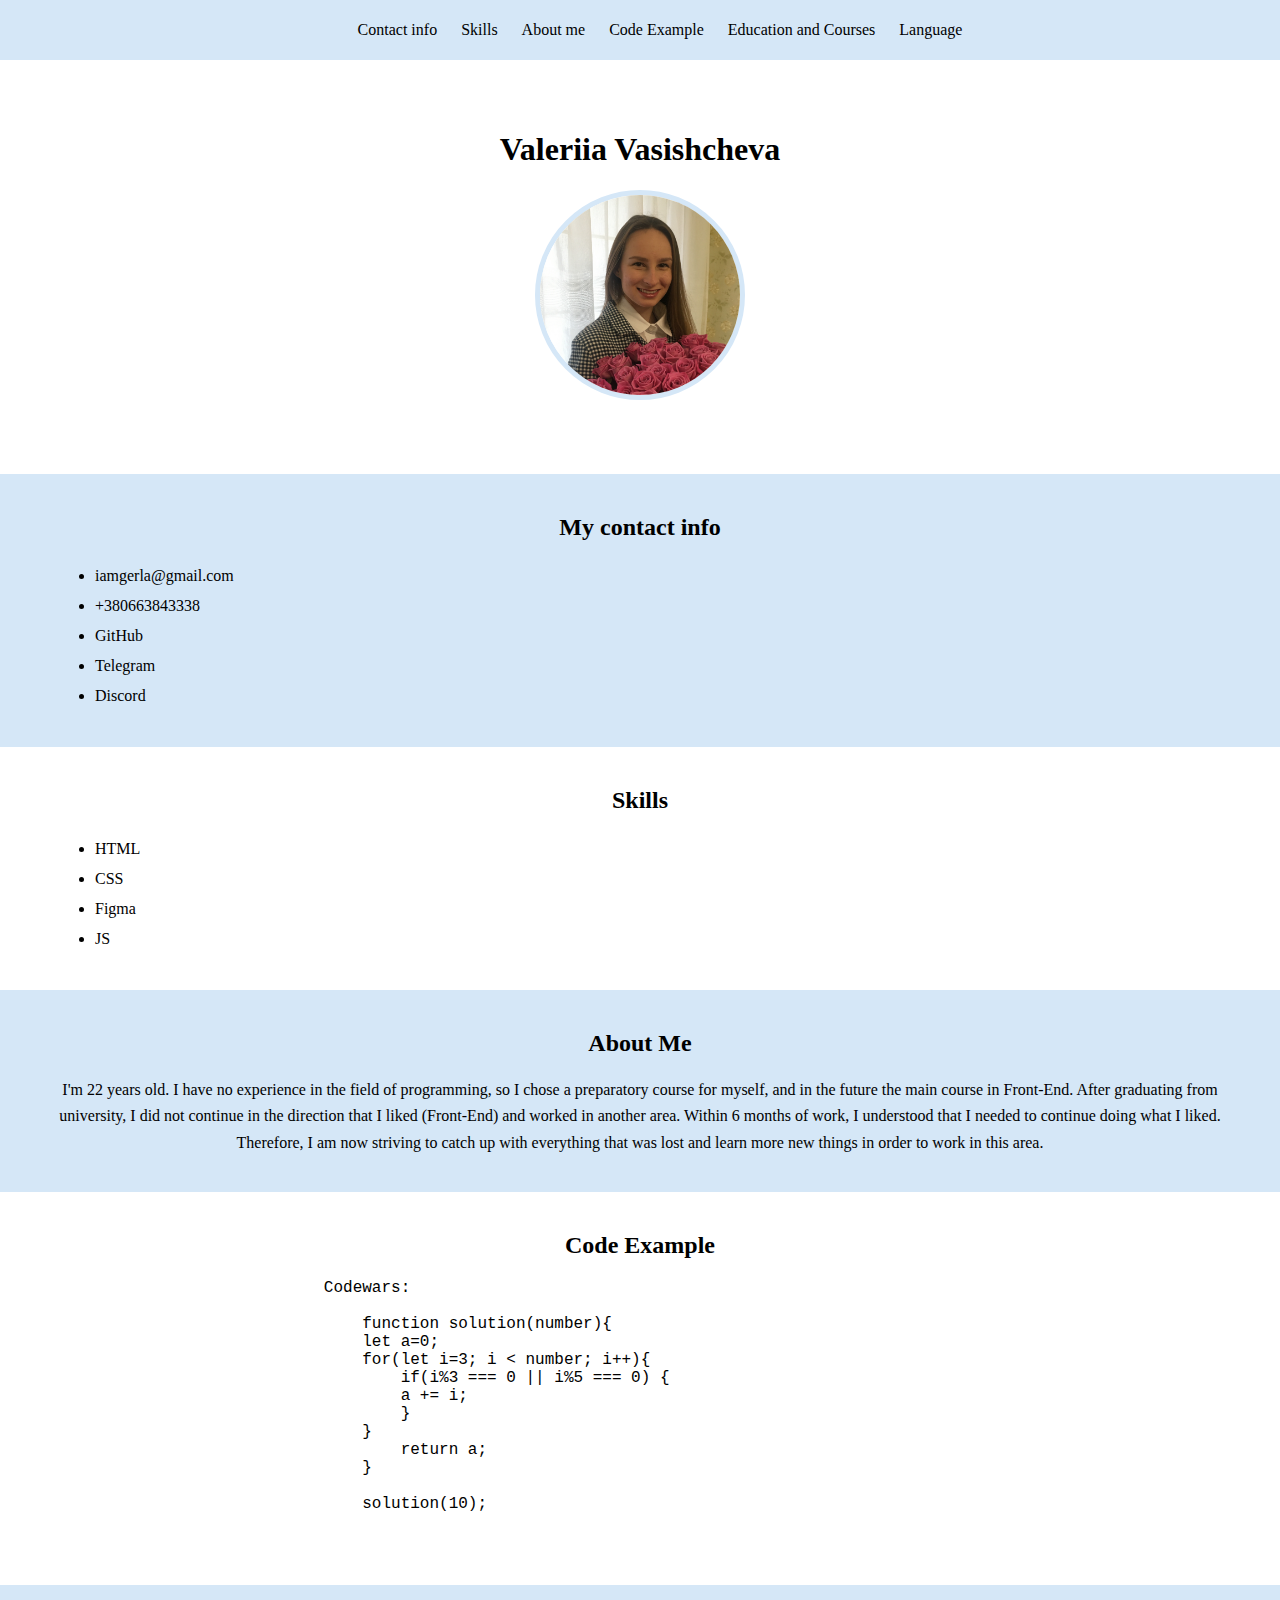
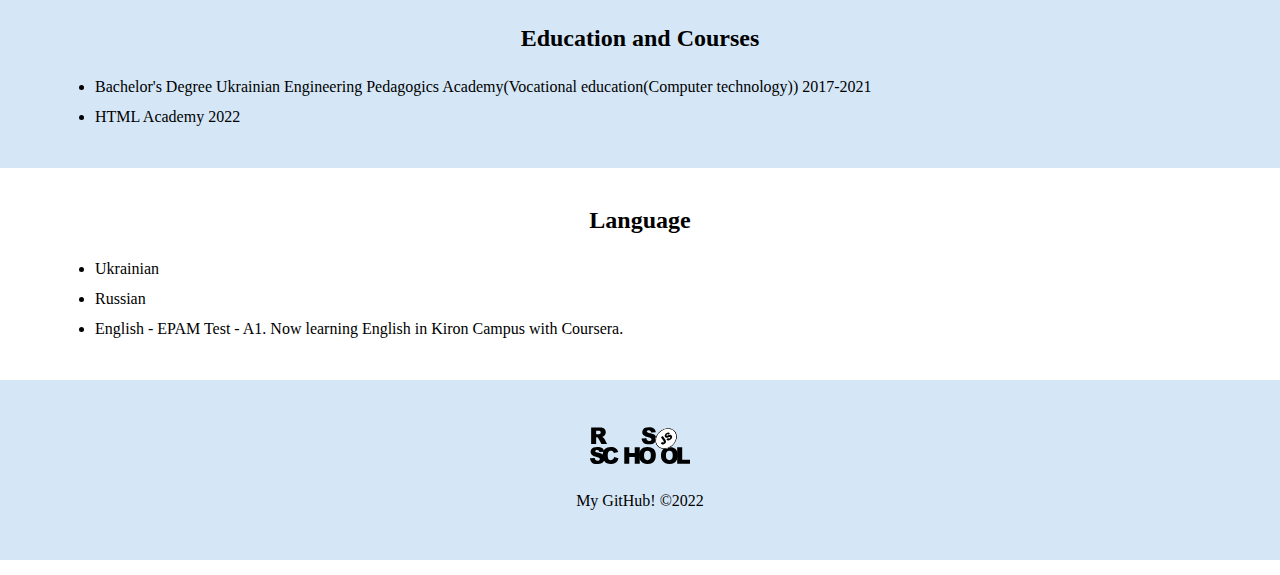
<file: index.html>
<!DOCTYPE html>
<html lang="en">
    <head>
        <meta charset="utf-8">
        <link rel="stylesheet" href="style.css">
        <title>CV. Valeriia Vasishcheva. Cross-Check</title>
    </head>
    <body>
        <nav>
            <div class="container">
                <ul class="menu">
                    <li><a href="#contact">Contact info</a></li> 
                    <li><a href="#skills">Skills</a></li>
                    <li><a href="#aboutme">About me</a></li>
                    <li><a href="#codeexample">Code Example</a></li>
                    <li><a href="#education">Education and Courses</a></li>
                    <li><a href="#language">Language</a></li>
                </ul>
            </div>
        </nav>

        <header>
            <section id="avatar">
                <div class="container">
                    <h1>Valeriia Vasishcheva</h1>
                    <p><img src="img/myphoto.JPG" class="profilephoto" alt="My profile photo."></p>
                </div>
            </section>
        </header>

        <main>
            <section id="contact">
                <div class="container">
                    <h2>My contact info</h2>
                        <ul class="list">
                            <li><a href="mailto:iamgerla@gmail.com">iamgerla@gmail.com</a></li>
                            <li><a href="tel:+380663843338">+380663843338</a></li>
                            <li><a href="https://github.com/iamgerla" target="_blank">GitHub</a></li>
                            <li><a href="https://t.me/iamgerla" target="_blank">Telegram</a></li>
                            <li><a href="https://discord.com/users/iamgerla" target="_blank">Discord</a></li>
                        </ul>
                </div>
            </section>

            <section id="skills">
                <div class="container">
                    <h2>Skills</h2>
                        <ul class="list">
                            <li>HTML</li>
                            <li>CSS</li>
                            <li>Figma</li>
                            <li>JS</li>
                        </ul>
                </div>
            </section>

            <section id="aboutme">
                <div class="container">
                    <h2>About Me</h2>
                    <p>I'm 22 years old. I have no experience in the field of programming, 
                        so I chose a preparatory course for myself, and in the future the main course in Front-End. 
                        After graduating from university, 
                        I did not continue in the direction that I liked (Front-End) and worked in another area. 
                        Within 6 months of work, I understood that I needed to continue doing what I liked. 
                        Therefore, I am now striving to catch up with everything that was lost and learn more 
                        new things in order to work in this area.</p>
                </div>
            </section>

            <section id="codeexample">
                <div class="container">
                    <h2>Code Example</h2>
                        <pre>
                            Codewars:
                            <code>
                                function solution(number){
                                let a=0;
                                for(let i=3; i &#60; number; i++){
                                    if(i%3 === 0 || i%5 === 0) {
                                    a += i;
                                    }
                                }
                                    return a;
                                }
                                
                                solution(10);
                            </code>
                        </pre>
                </div>
            </section>
            
            <section id="education">
                <div class="container">   
                    <h2>Education and Courses</h2>
                    <ul class="list">
                        <li>Bachelor's Degree Ukrainian Engineering Pedagogics Academy(Vocational education(Computer technology)) 2017-2021</li>
                        <li>HTML Academy 2022</li>
                    </ul>
                </div>
            </section>
            
            <section id="language">
                <div class="container">
                    <h2>Language</h2>
                    <ul class="list">
                        <li>Ukrainian</li>
                        <li>Russian</li>
                        <li>English - EPAM Test - A1. Now learning English in Kiron Campus with Coursera.</li>
                    </ul>
                </div>
            </section>

        </main>

        <footer>
            <div class="container">
                <p title="Lets go study!"><a href="https://rs.school/js/"><img src="img/rs_school_js.svg" class="logorss" alt="Logo RSSchool."></a></p>
                <p><a href="https://github.com/iamgerla" target="_blank">My GitHub!</a> &COPY;2022</p>
            </div>
        </footer>

    </body>
</html>
</file>
<file: style.css>
body {
    font-family: 'Roboto';
	font-size: 16px;
    margin: 0 auto;
    padding: 0;
    overflow-x: hidden;
}

.container {
    width: 1170px;
    margin: 0 auto;
}

h1, h2 {
	font-family: 'Roboto Slab';
    text-align: center;
	
}

p {
	line-height: 1.65em;
    text-align: center;
}

a:link {
    color:black;
    text-decoration: none;
}

a:hover{
    color: #253849;
}

a:visited{
    color:rgb(66, 86, 116);
}

.profilephoto {
max-width: 200px;
border-radius: 50%;
border: 5px solid #d5e7f7;
}

nav {
    padding: 5px; 
    background-color: #d5e7f7;
    color: #123135;
    text-align: center;
}

.menu a {
    text-decoration: none;
    padding: 10px;
}

.menu li {
display: inline;
}

header {
    padding: 50px;
}

.list{
    line-height: 30px;
}

#contact {
   background-color:#d5e7f7 ; 
   padding: 20px;
}

#skills {
    padding: 20px;
}

#aboutme {
    background-color:#d5e7f7 ; 
    padding: 20px;
}

#codeexample {
    padding: 20px;
}

#education {
    background-color:#d5e7f7 ; 
    padding: 20px;
}

#language {
    padding: 20px;
}

.logorss {
    max-width: 100px;
}

footer {
    color: black;
	padding: 30px;
    background-color: #d5e7f7;
}




/* 992px - 1200px */
@media screen and (max-width: 1200px) {
	.container {
		width: 960px;
	}
	.p {
		width: auto;
	}
}

/* 768px - 992px */
@media screen and (max-width: 992px) {
	.container {
		width: 720px;
	}
}

/* 576px - 768px */
@media screen and (max-width: 768px) {
	.container {
		width: 540px;
	}
	.img {
		width: 100%;
	}
	
}

/* 320px - 576px */
@media screen and (max-width: 576px) {
	.container {
		width: 80%;
	}
	
}
</file>
